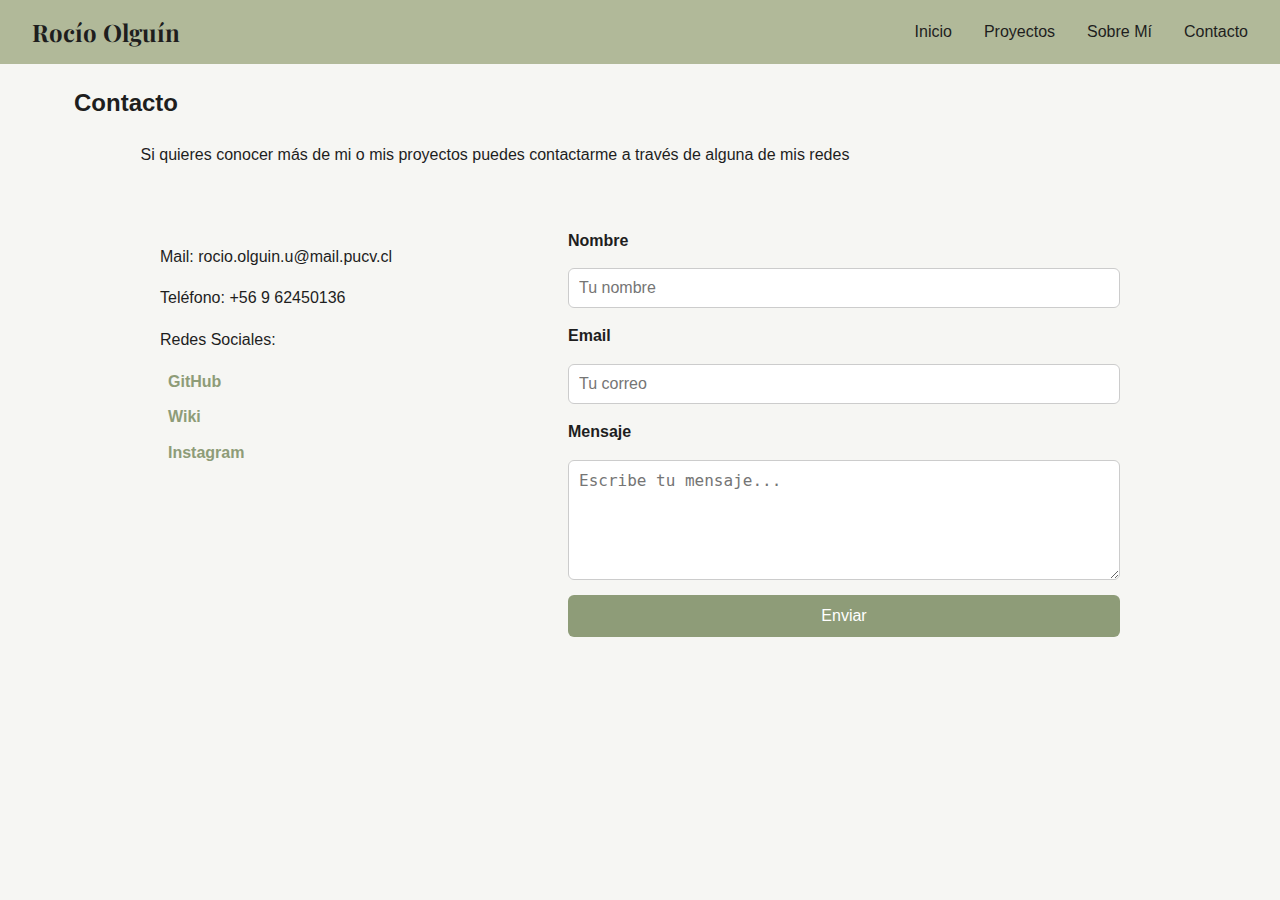
<file: contacto.html>
<!DOCTYPE html>
<html lang="es">
<head>
  <meta charset="UTF-8">
  <meta name="viewport" content="width=device-width, initial-scale=1.0">
  <title>Proyecto 1 - Portafolio de Rocío Olguín</title>

  <!-- Tipografía embebida -->
  <link href="https://fonts.googleapis.com/css2?family=Inter:wght@400;500&family=Playfair+Display:wght@600&display=swap" rel="stylesheet">

  <!-- Hoja de estilos -->
  <link rel="stylesheet" href="style.css">
</head>
<body>
  <header>
    <nav class="navbar">
      <h1 class="logo">Rocío Olguín</h1>
      <ul class="nav-links">
        <li><a href="index.html">Inicio</a></li>
        <li><a href="proyectos.html">Proyectos</a></li>
        <li><a href="sobre-mi.html">Sobre Mí</a></li>
        <li><a href="contacto.html">Contacto</a></li>
      </ul>
    </nav>
  </header>

  <main>
    <section class="proyecto-individual">
      <h2>Contacto</h2>
           <p class="texto-proyecto">
Si quieres conocer más de mi o mis proyectos puedes contactarme a través de alguna de mis redes  </p>
</div>
<section class="contacto-contenedor">

  <div class="contacto-columnas">
    <div class="contacto-izquierda">
      <p>Mail: rocio.olguin.u@mail.pucv.cl</p>
      <p>Teléfono: +56 9 62450136</p>
      <p>Redes Sociales:</p>
      <ul class="contacto-redes">
        <li><a href="https://github.com/rocioolguin7" target="_blank"><i class="fab fa-github"></i> GitHub</a></li>
        <li><a href="https://wiki.ead.pucv.cl/Roc%C3%ADo_Olgu%C3%ADn" target="_blank"><i class="fas fa-book"></i> Wiki</a></li>
        <li><a href="https://www.instagram.com/rocioolguinn_/" target="_blank"><i class="fab fa-instagram"></i> Instagram</a></li>
      </ul>
    </div>

    <div class="contacto-derecha">
      <form class="contacto-formulario">
        <label for="nombre">Nombre</label>
        <input type="text" id="nombre" name="nombre" placeholder="Tu nombre" required>

        <label for="email">Email</label>
        <input type="email" id="email" name="email" placeholder="Tu correo" required>

        <label for="mensaje">Mensaje</label>
        <textarea id="mensaje" name="mensaje" placeholder="Escribe tu mensaje..." required></textarea>

        <button type="submit">Enviar</button>
      </form>
    </div>
  </div>
</section>

    </section>
  </main>
</body>
</html>
</file>
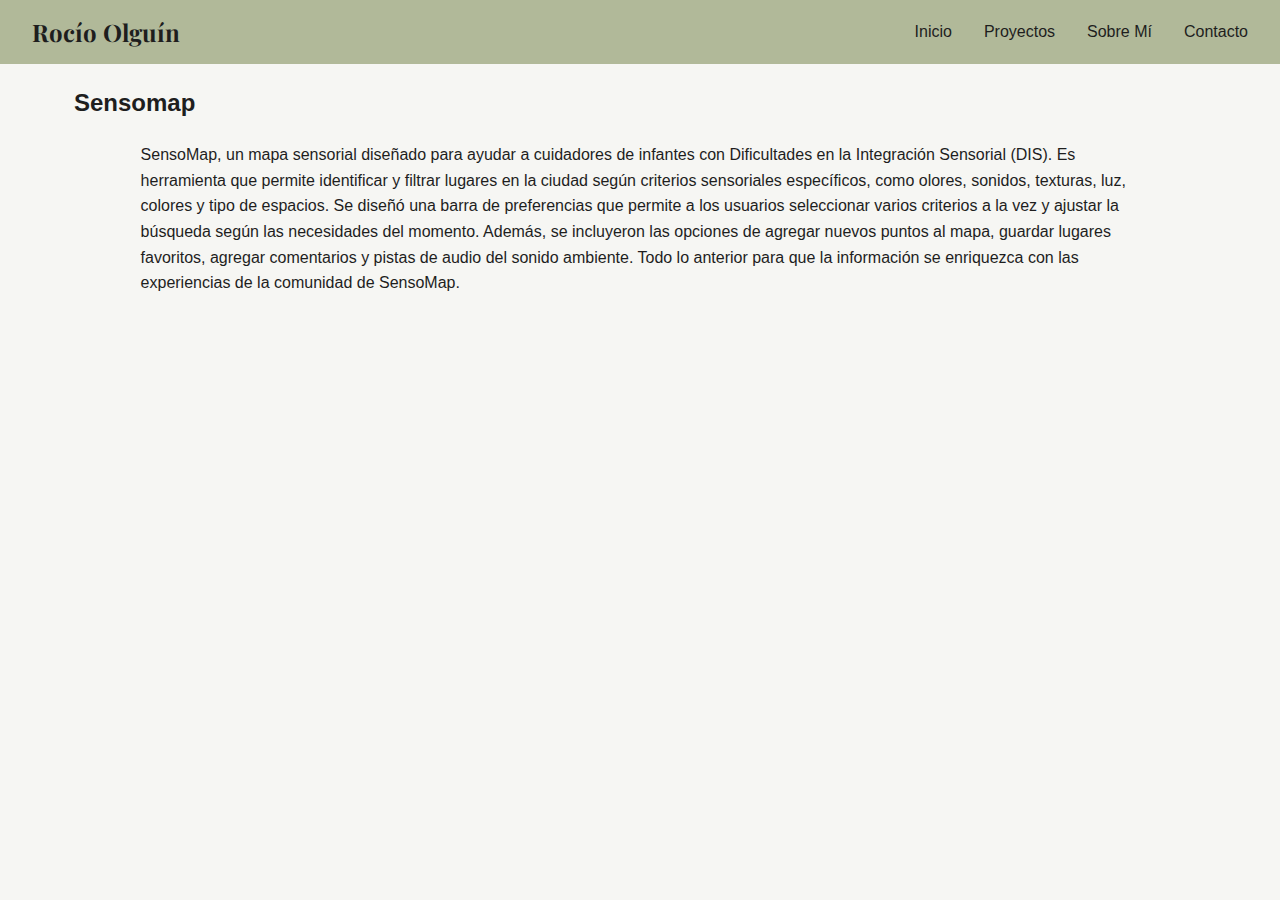
<file: proyecto10.html>
<!DOCTYPE html>
<html lang="es">
<head>
  <meta charset="UTF-8">
  <meta name="viewport" content="width=device-width, initial-scale=1.0">
  <title>Proyecto 10 - Portafolio de Rocío Olguín</title>

  <!-- Tipografía embebida -->
  <link href="https://fonts.googleapis.com/css2?family=Inter:wght@400;500&family=Playfair+Display:wght@600&display=swap" rel="stylesheet">

  <!-- Hoja de estilos -->
  <link rel="stylesheet" href="style.css">
</head>
<body>
  <header>
    <nav class="navbar">
      <h1 class="logo">Rocío Olguín</h1>
      <ul class="nav-links">
        <li><a href="index.html">Inicio</a></li>
        <li><a href="proyectos.html">Proyectos</a></li>
        <li><a href="sobre-mi.html">Sobre Mí</a></li>
        <li><a href="contacto.html">Contacto</a></li>
      </ul>
    </nav>
  </header>

  <main>
    <section class="proyecto-individual">
      <h2>Sensomap</h2>
           <p class="texto-proyecto">
SensoMap, un mapa sensorial diseñado para ayudar a cuidadores de infantes con Dificultades en la Integración Sensorial (DIS). Es herramienta que permite identificar y filtrar lugares en la ciudad según criterios sensoriales específicos, como olores, sonidos, texturas, luz, colores y tipo de espacios.
Se diseñó una barra de preferencias que permite a los usuarios seleccionar varios criterios a la vez y ajustar la búsqueda según las necesidades del momento. Además, se incluyeron las opciones de agregar nuevos puntos al mapa, guardar lugares favoritos, agregar comentarios y pistas de audio del sonido ambiente. Todo lo anterior para que la información se enriquezca con las experiencias de la comunidad de SensoMap.  </p>
</div>
<div class="video-container">
  <iframe 
    src="https://www.youtube.com/embed/9STTfOexij4" 
    title="Video de YouTube"
    frameborder="0"
    allowfullscreen>
  </iframe>
</div>

    </section>
  </main>
</body>
</html>
</file>
<file: style.css>
/* === CONFIGURACIÓN GENERAL === */
* {
  box-sizing: border-box;
}

body {
  margin: 0;
  font-family: 'Poppins', sans-serif;
  background-color: #f6f6f3;
  color: #1e1e1e;
  line-height: 1.6;
}

/* === CABECERA === */
header {
  background-color: #b1b999;
  padding: 0.8rem 2rem;
}

.navbar {
  display: flex;
  justify-content: space-between;
  align-items: center;
}

.logo {
  font-family: 'Playfair Display', serif;
  font-size: 1.5rem;
  margin: 0;
}

.nav-links {
  list-style: none;
  display: flex;
  gap: 2rem;
  margin: 0;
  padding: 0;
}

.nav-links a {
  text-decoration: none;
  color: #1e1e1e;
  font-weight: 500;
}

.nav-links a:hover,
.nav-links a[aria-current="page"] {
  text-decoration: underline;
}

/* === SECCIÓN PRINCIPAL === */
.presentacion {
  display: flex;
  flex-wrap: wrap;
  align-items: center;
  justify-content: space-between;
  padding: 4rem 2rem;
  gap: 2rem;
}

.texto {
  background-color: #8c9b75;
  color: #fff;
  padding: 2rem;
  border-radius: 1rem;
  flex: 1 1 350px;
  max-width: 500px;
}

.texto h2 {
  font-family: 'Playfair Display', serif;
  font-size: 2.5rem;
  color: #1e1e1e;
  margin-top: 0;
}

.imagen {
  flex: 1 1 300px;
  text-align: center;
}

.imagen img {
  width: 100%;
  max-width: 400px;
  border-radius: 1rem;
  display: block;
  margin: 0 auto;
}

/* === PIE DE PÁGINA === */
footer {
  text-align: center;
  padding: 1rem;
  font-size: 0.9rem;
  background-color: #b1b999;
}

/* === RESPONSIVIDAD === */
@media (max-width: 768px) {
  .presentacion {
    flex-direction: column;
    text-align: center;
  }

  .texto {
    max-width: 90%;
  }
}
.grid-proyectos {
  display: flex;
  gap: 20px;
  flex-wrap: wrap;
  justify-content: flex-start;
  padding: 10px;
  max-width: 1500px;
  margin 0 auto;
}

.proyecto-card {
  display: block;
  width: 280px;
  text-decoration: none;
  color: inherit;
  border: 1px solid #ddd;
  border-radius: 8px;
  overflow: hidden;
  transition: transform 0.3s;
}

.proyecto-card:hover {
  transform: translateY(-5px);
}

.proyecto-card img {
  width: 100%;
  height: 200px; 
  object-fit: cover; /* Recorta sin deformar la imagen */
  display: block;
}


.proyecto-card h3 {
  margin: 10px;
  font-size: 1.2rem;
}

.proyecto-card p {
  margin: 0 10px 10px 10px;
  font-size: 0.95rem;
}
/* ========================
   Sección: textos de proyectos
======================== */
.texto-proyecto {
  padding: 0 10px;      /* mínimo espacio a los lados */
  max-width: 90%;       /* ocupa 90% del ancho del contenedor */
  margin: 0 auto 20px;
  line-height: 1.6;
}
.proyecto-individual {
    padding: 0 10px;      /* mínimo espacio a los lados */
  max-width: 90%;       /* ocupa 90% del ancho del contenedor */
  margin: 0 auto 20px;
  line-height: 1.6;
}
.grid-imagenes {
  display: grid;
  grid-template-columns: repeat(3, 1fr); /* 3 columnas iguales */
  gap: 15px; /* espacio entre imágenes */
  max-width: 900px; /* ancho máximo total */
  margin: 0 auto; /* centra toda la grilla */
  padding: 20px;
}

.grid-imagenes img {
  width: 100%;
  height: 250px; /* altura fija */
  object-fit: cover; /* recorta sin deformar */
  border-radius: 8px; /* esquinas suaves */
  transition: transform 0.3s;
}

.grid-imagenes img:hover {
  transform: scale(1.03); /* pequeño zoom al pasar el mouse */
}
.imagenes-lado-a-lado {
  display: flex;               /* Las coloca en fila */
  gap: 20px;                   /* Espacio entre ellas */
  justify-content: center;      /* Centra el conjunto */
  flex-wrap: wrap;             /* Permite que se muevan a la siguiente fila si no caben */
}

.imagenes-lado-a-lado img {
  width: 45%;                  /* Cada imagen ocupa casi la mitad del contenedor */
  height: auto;
  border-radius: 8px;
  object-fit: cover;
}

/* Media query para pantallas pequeñas (celulares) */
@media (max-width: 600px) {
  .imagenes-lado-a-lado img {
    width: 100%;               /* Ocupa todo el ancho, se apilan */
  }
  .habilidades-img{
    width: 300px;
    justify-content: center;
  }
}
.manual-img { 
  width: 600px;
  height: 300px;
  object-fit: contain; 
}}
body {
  margin: 0;
  height: 100vh;
  display: flex;
  justify-content: center; /* Centra horizontalmente */
  align-items: center;     /* Centra verticalmente */
  background-color: #f0f0f0;
}

.contenedor img {
  max-width: 70%;
  height: auto;
  border-radius: 10px; 
  justify-content: center;
  align-content: center;
}
.video-container {
  position: relative;
  width: 100%;
  max-width: 800px; /* ancho máximo opcional */
  margin: auto;
  aspect-ratio: 16 / 9; /* mantiene proporción */
}

.video-container iframe {
  position: absolute;
  top: 0;
  left: 0;
  width: 100%;
  height: 100%;
  border: none;
}
.sobre-mi-contenedor {
  display: flex;
  align-items: center;
  justify-content: space-between;
  gap: 40px;
  max-width: 1000px;
  margin: auto;
  padding: 40px 20px;
  background-color: #DCE0D6;
}

.sobre-mi-texto {
  flex: 0.6; /* el texto ocupa el 60% del espacio */
}

.sobre-mi-texto h2 {
  margin-bottom: 15px;
}

.sobre-mi-imagen {
  flex: 0.4; /* la imagen ocupa el 40% del espacio */
  text-align: right;
}

.sobre-mi-imagen img {
  max-width: 100%;
  height: auto;
  border-radius: 10px;
}

/* --- Versión responsive (para celulares) --- */
@media (max-width: 768px) {
  .sobre-mi-contenedor {
    flex-direction: column;
    text-align: center;
  }

  .sobre-mi-texto,
  .sobre-mi-imagen {
    flex: 1;
  }

  .sobre-mi-imagen img {
    width: 80%;
  }
}
.contacto-contenedor {
  max-width: 1000px;
  margin: auto;
  padding: 40px 20px;
  font-family: Arial, sans-serif;
}

.contacto-contenedor h2 {
  text-align: center;
  margin-bottom: 30px;
}

.contacto-columnas {
  display: flex;
  gap: 40px;
  align-items: flex-start;
}

.contacto-izquierda {
  flex: 0.4;
}

.contacto-derecha {
  flex: 0.6;
}

.contacto-redes {
  list-style: none;
  padding: 0;
  display: flex;
  flex-direction: column;
  gap: 10px;
}

.contacto-redes li a {
  color: #8E9C78;
  text-decoration: none;
  font-weight: bold;
  display: flex;
  align-items: center;
  gap: 8px;
}

.contacto-redes li a i {
  font-size: 1.2rem;
}

.contacto-redes li a:hover {
  text-decoration: underline;
}

/* Formulario */
.contacto-formulario {
  display: flex;
  flex-direction: column;
  gap: 15px;
}

.contacto-formulario label {
  font-weight: bold;
}

.contacto-formulario input,
.contacto-formulario textarea {
  padding: 10px;
  border: 1px solid #ccc;
  border-radius: 6px;
  font-size: 1rem;
  width: 100%;
}

.contacto-formulario textarea {
  resize: vertical;
  min-height: 120px;
}

.contacto-formulario button {
  padding: 12px;
  background-color: #8E9C78;
  color: white;
  border: none;
  border-radius: 6px;
  font-size: 1rem;
  cursor: pointer;
  transition: background-color 0.3s ease;
}

.contacto-formulario button:hover {
  background-color: #005fa3;
}

/* Responsive */
@media (max-width: 768px) {
  .contacto-columnas {
    flex-direction: column;
  }

  .contacto-izquierda,
  .contacto-derecha {
    flex: 1;
  }
}
</file>
